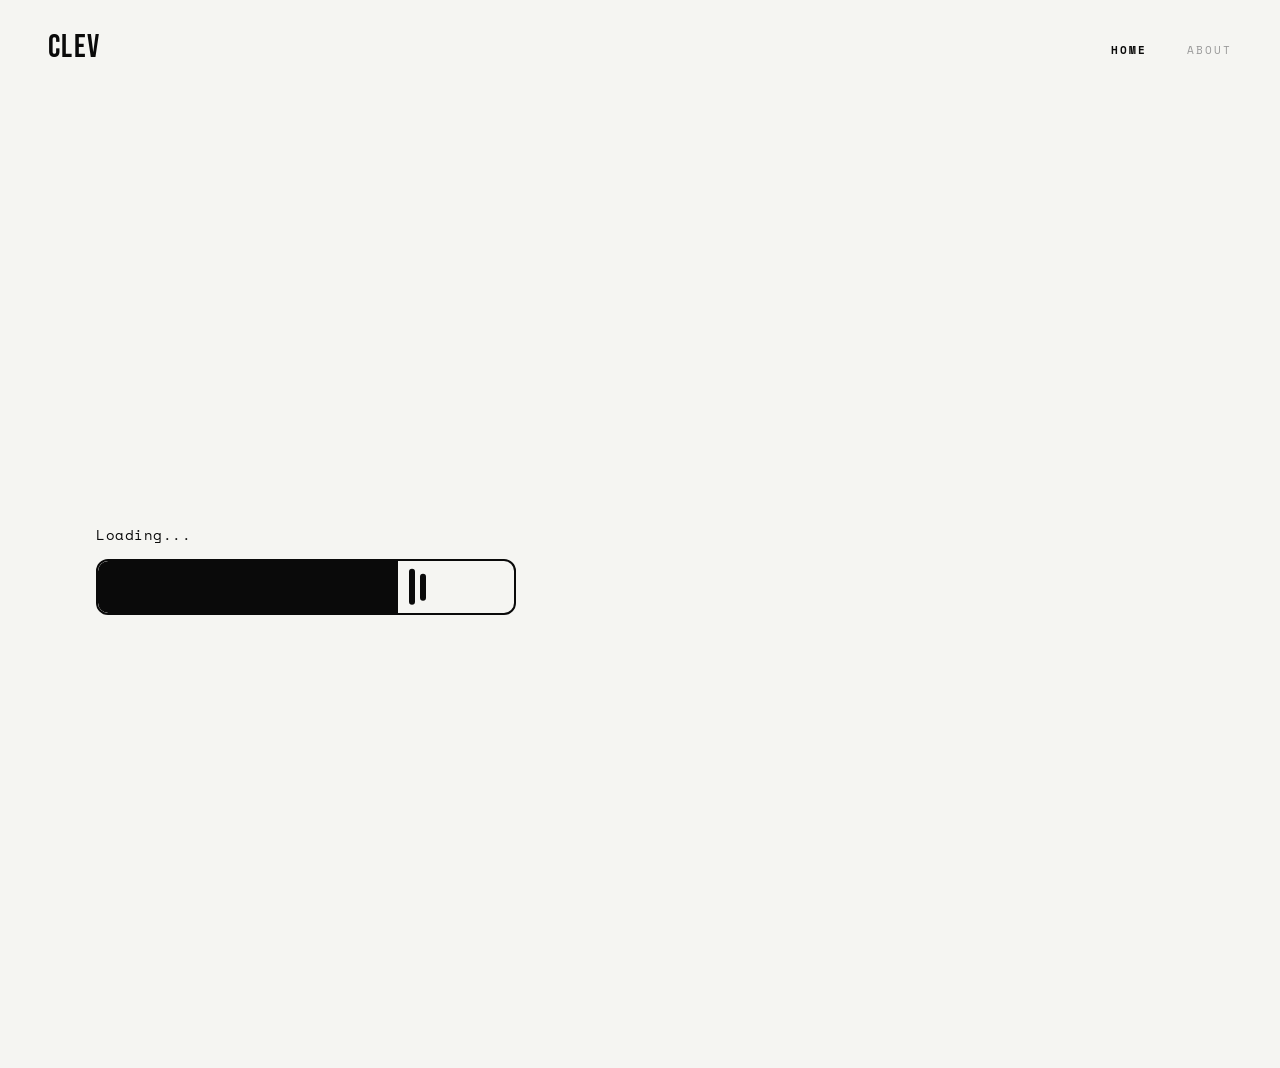
<file: index.html>
<!DOCTYPE html>
<html lang="en">
<head>
<meta charset="UTF-8">
<meta name="viewport" content="width=device-width, initial-scale=1.0">
<title>CLEV</title>
<link href="https://fonts.googleapis.com/css2?family=Space+Mono:wght@400;700&family=Bebas+Neue&display=swap" rel="stylesheet">
<style>
  *, *::before, *::after { margin: 0; padding: 0; box-sizing: border-box; }

  :root {
    --black: #0a0a0a;
    --white: #f5f5f2;
    --gray: #999;
    --track-h: 56px;
    --radius: 12px;
  }

  html, body {
    height: 100%;
    background: var(--white);
    color: var(--black);
    font-family: 'Space Mono', monospace;
  }

  /* ── NAV ── */
  nav {
    position: fixed;
    top: 0; left: 0; right: 0;
    display: flex;
    justify-content: space-between;
    align-items: center;
    padding: 28px 48px;
    z-index: 100;
    background: var(--white);
  }

  .logo {
    font-family: 'Bebas Neue', sans-serif;
    font-size: 2rem;
    letter-spacing: 0.04em;
    color: var(--black);
    text-decoration: none;
  }

  .nav-links {
    display: flex;
    gap: 40px;
    list-style: none;
  }

  .nav-links a {
    text-decoration: none;
    font-size: 0.7rem;
    letter-spacing: 0.18em;
    text-transform: uppercase;
    color: var(--black);
    font-weight: 700;
    transition: color 0.2s;
  }

  .nav-links a.muted {
    color: var(--gray);
    font-weight: 400;
  }

  .nav-links a:hover { color: var(--black); }

  /* ── HERO ── */
  .hero {
    min-height: 100vh;
    display: flex;
    flex-direction: column;
    justify-content: center;
    padding: 0 48px;
  }

  .loading-label {
    font-size: 0.85rem;
    letter-spacing: 0.04em;
    color: var(--black);
    margin-bottom: 14px;
    opacity: 0;
    animation: fadeIn 0.4s ease 0.3s forwards;
  }

  /* ── PROGRESS TRACK ── */
  .track {
    width: 420px;
    height: var(--track-h);
    border: 2.5px solid var(--black);
    border-radius: var(--radius);
    position: relative;
    overflow: hidden;
    background: var(--white);
    opacity: 0;
    animation: fadeIn 0.4s ease 0.5s forwards;
  }

  .fill {
    position: absolute;
    top: 0; left: 0; bottom: 0;
    background: var(--black);
    border-radius: calc(var(--radius) - 2px) 0 0 calc(var(--radius) - 2px);
    width: 0%;
    animation: load 2.8s cubic-bezier(0.4, 0, 0.2, 1) 0.8s forwards;
  }

  /* The chunky "grip" handle at the fill edge */
  .grip {
    position: absolute;
    top: 50%;
    transform: translateY(-50%);
    right: -28px; /* starts off-screen left */
    display: flex;
    gap: 5px;
    align-items: center;
    height: 70%;
    animation: gripMove 2.8s cubic-bezier(0.4, 0, 0.2, 1) 0.8s forwards;
    z-index: 10;
  }

  .grip-bar {
    width: 6px;
    height: 100%;
    background: var(--black);
    border-radius: 3px;
  }

  /* second bar slightly shorter for visual interest */
  .grip-bar:nth-child(2) { height: 75%; }

  @keyframes load {
    0%   { width: 0%; }
    15%  { width: 8%; }
    40%  { width: 38%; }
    70%  { width: 62%; }
    88%  { width: 72%; }
    100% { width: 72%; }
  }

  @keyframes gripMove {
    0%   { right: calc(100% - 0%  - 28px); }
    15%  { right: calc(100% - 8%  - 28px); }
    40%  { right: calc(100% - 38% - 28px); }
    70%  { right: calc(100% - 62% - 28px); }
    88%  { right: calc(100% - 72% - 28px); }
    100% { right: calc(100% - 72% - 28px); }
  }

  @keyframes fadeIn {
    to { opacity: 1; }
  }

  /* ── DOTS (animated ellipsis) ── */
  .dots span {
    display: inline-block;
    animation: blink 1.4s infinite;
  }
  .dots span:nth-child(2) { animation-delay: 0.2s; }
  .dots span:nth-child(3) { animation-delay: 0.4s; }

  @keyframes blink {
    0%, 80%, 100% { opacity: 1; }
    40% { opacity: 0; }
  }

  /* ── ABOUT PAGE (hidden by default) ── */
  .page { display: none; }
  .page.active {
    display: flex;
    flex-direction: column;
    justify-content: center;
    padding: 120px 48px 48px;
    min-height: 100vh;
  }

  .about-title {
    font-family: 'Bebas Neue', sans-serif;
    font-size: clamp(4rem, 12vw, 10rem);
    line-height: 0.9;
    letter-spacing: 0.02em;
    margin-bottom: 48px;
  }

  .about-body {
    max-width: 560px;
    font-size: 0.82rem;
    line-height: 1.9;
    letter-spacing: 0.03em;
    color: #333;
  }

  .divider {
    width: 40px;
    height: 2px;
    background: var(--black);
    margin: 32px 0;
  }

  /* ── RESPONSIVE ── */
  @media (max-width: 600px) {
    nav { padding: 22px 24px; }
    .hero, .page.active { padding-left: 24px; padding-right: 24px; }
    .track { width: 100%; }
  }
</style>
</head>
<body>

<nav>
  <a href="#" class="logo" onclick="showPage('home'); return false;">CLEV</a>
  <ul class="nav-links">
    <li><a href="#" id="nav-home" onclick="showPage('home'); return false;">HOME</a></li>
    <li><a href="#" id="nav-about" class="muted" onclick="showPage('about'); return false;">ABOUT</a></li>
  </ul>
</nav>

<!-- HOME PAGE -->
<main class="page active" id="page-home">
  <div class="hero">
    <p class="loading-label">Loading<span class="dots"><span>.</span><span>.</span><span>.</span></span></p>
    <div class="track">
      <div class="fill"></div>
      <div class="grip">
        <div class="grip-bar"></div>
        <div class="grip-bar"></div>
      </div>
    </div>
  </div>
</main>

<!-- ABOUT PAGE -->
<section class="page" id="page-about">
  <h1 class="about-title">CLEV</h1>
</section>

<script>
  function showPage(name) {
    document.querySelectorAll('.page').forEach(p => p.classList.remove('active'));
    document.getElementById('page-' + name).classList.add('active');
    document.getElementById('nav-home').className = name === 'home' ? '' : 'muted';
    document.getElementById('nav-about').className = name === 'about' ? '' : 'muted';
    // Re-trigger loading animation when returning home
    if (name === 'home') {
      const fill = document.querySelector('.fill');
      const grip = document.querySelector('.grip');
      fill.style.animation = 'none';
      grip.style.animation = 'none';
      void fill.offsetWidth;
      fill.style.animation = '';
      grip.style.animation = '';
    }
  }
</script>
</body>
</html>
</file>
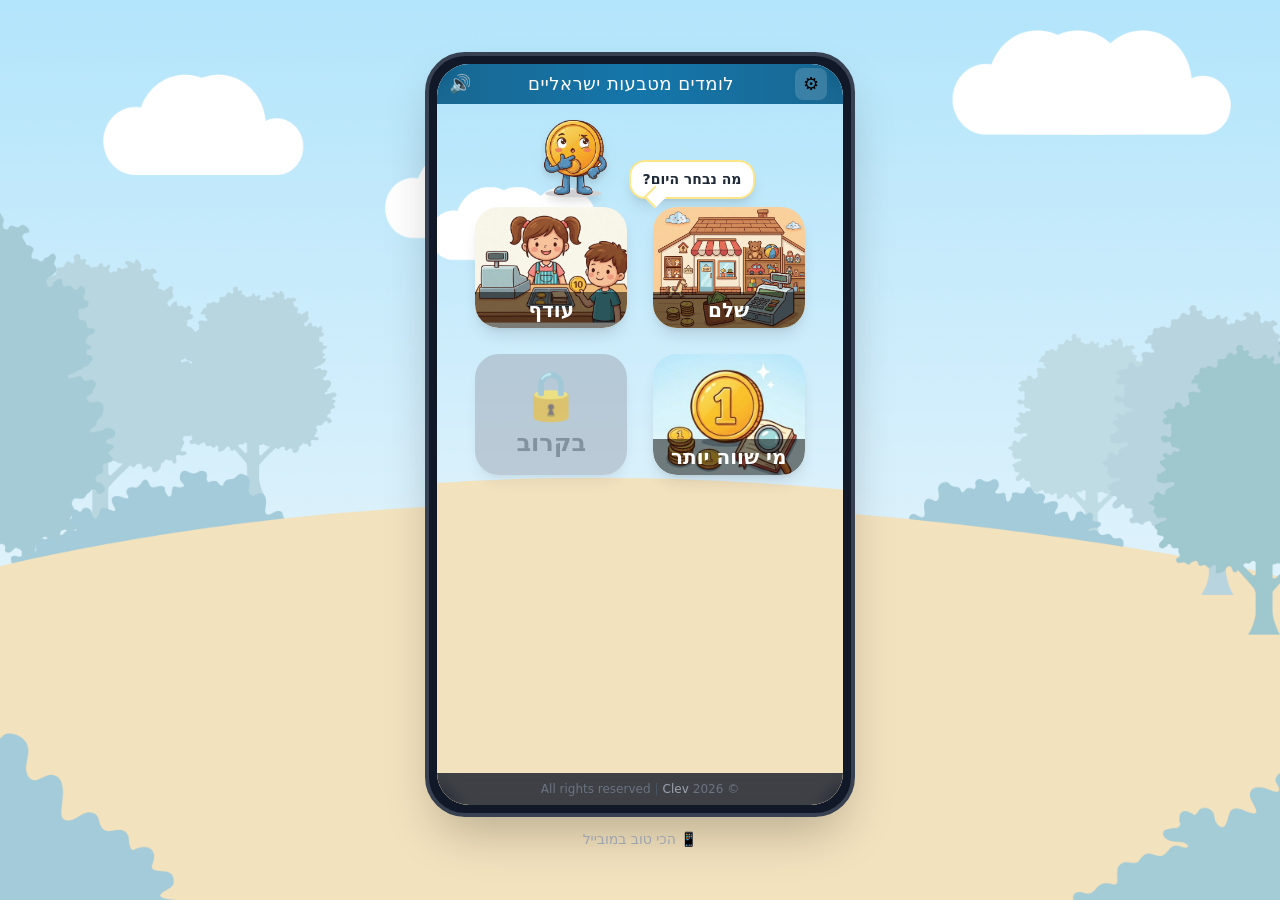
<file: playisraelicoin/index.html>
<!DOCTYPE html><html lang="he" dir="rtl"><head><meta charSet="utf-8"/><meta name="viewport" content="width=device-width, initial-scale=1"/><link rel="preload" as="image" href="/playisraelicoin/mascot/mascotidle.png"/><link rel="preload" as="image" href="/playisraelicoin/shop.png"/><link rel="preload" as="image" href="/playisraelicoin/change.png"/><link rel="preload" as="image" href="/playisraelicoin/learn.png"/><link rel="stylesheet" href="/playisraelicoin/_next/static/css/1e6c8ae2e22ee008.css" data-precedence="next"/><link rel="preload" as="script" fetchPriority="low" href="/playisraelicoin/_next/static/chunks/webpack-622a1532d28bc0e6.js"/><script src="/playisraelicoin/_next/static/chunks/fd9d1056-88c8a1669018f964.js" async=""></script><script src="/playisraelicoin/_next/static/chunks/117-ca8a5b1b01de8819.js" async=""></script><script src="/playisraelicoin/_next/static/chunks/main-app-2a820b22952d6107.js" async=""></script><script src="/playisraelicoin/_next/static/chunks/648-77a3b95d72fc6d21.js" async=""></script><script src="/playisraelicoin/_next/static/chunks/app/page-5ef52825dfd728b0.js" async=""></script><script src="/playisraelicoin/_next/static/chunks/app/layout-28145708964d3c2d.js" async=""></script><link rel="preload" href="https://www.googletagmanager.com/gtag/js?id=G-S4PG35SJS6" as="script"/><meta name="theme-color" content="#0c4a6e"/><title>לומדים מטבעות ישראליים</title><meta name="description" content="משחק חינוכי ללימוד מטבעות ישראליים לילדים"/><link rel="manifest" href="/playisraelicoin/manifest.json" crossorigin="use-credentials"/><link rel="icon" href="/playisraelicoin/favicon.svg"/><script src="/playisraelicoin/_next/static/chunks/polyfills-42372ed130431b0a.js" noModule=""></script></head><body class="overflow-hidden w-full h-full"><div class="fixed inset-0 overflow-hidden flex flex-col items-center justify-center"><div class="absolute inset-0 bg-cover bg-center" style="background-image:url(&#x27;/playisraelicoin/backgroungnew.png&#x27;)"></div><div class="hidden lg:block absolute inset-0 z-0"></div><div class=" relative z-10 flex flex-col w-full h-full md:max-w-[480px] lg:max-w-[430px] lg:h-[85vh] lg:rounded-[2.5rem] lg:border-4 lg:border-gray-700 lg:bg-gray-900 lg:p-2 lg:shadow-2xl "><div class="flex-1 flex flex-col overflow-hidden lg:rounded-[2rem] relative"><div class="hidden lg:block absolute inset-0 bg-cover bg-center" style="background-image:url(&#x27;/playisraelicoin/backgroungnew.png&#x27;)"></div><div class="relative z-10 flex flex-col w-full h-full"><div class="h-10 bg-gradient-to-r from-sky-800/90 via-sky-700/90 to-sky-800/90 backdrop-blur flex items-center shrink-0 z-30 px-3"><div class="w-10 flex items-center justify-center"><button aria-label="הגדרות" class="w-8 h-8 rounded-lg bg-white/15 hover:bg-white/25 flex items-center justify-center text-lg transition-colors cursor-pointer">⚙️</button></div><span class="flex-1 text-center text-lg text-white tracking-wide truncate px-2">לומדים מטבעות ישראליים</span><div class="flex items-center justify-center gap-1"></div></div><div class="flex-1 relative overflow-auto flex justify-center"><div class="w-full max-w-2xl relative"><div class="w-full h-full flex flex-col items-center relative max-w-2xl mx-auto"><div class="flex items-center gap-3 mt-4 mb-2"><div class="flex items-end gap-2 " dir="ltr"><div class="animate-bounce shrink-0"><img src="/playisraelicoin/mascot/mascotidle.png" alt="שקלי" width="96" height="96" class="object-contain drop-shadow-lg pointer-events-none"/></div><div class="relative bg-white rounded-2xl px-3 py-2 shadow-lg border-2 border-amber-200 max-w-[180px] animate-[tutorialStep_0.3s_ease-out]"><div class="text-sm font-bold text-gray-800 leading-snug text-center" dir="rtl">מה נבחר היום?</div><div class="absolute -bottom-2 left-4 w-4 h-4 bg-white border-b-2 border-l-2 border-amber-200 rotate-45"></div></div></div></div><div class="grid grid-cols-2 gap-[2vw] mb-auto px-[3vw] w-full"><a aria-label="שלם" class="rounded-3xl text-xl font-bold flex items-end justify-center transition-all duration-150 shadow-lg hover:scale-105 hover:shadow-xl active:scale-95 active:shadow-inner overflow-hidden relative aspect-[5/4]" href="/playisraelicoin/play/pay"><img src="/playisraelicoin/shop.png" alt="שלם" class="absolute inset-0 w-full h-full object-cover"/><span class="relative z-10 bg-black/50 text-white w-full text-center py-1 rounded-b-3xl">שלם</span></a><a aria-label="עודף" class="rounded-3xl text-xl font-bold flex items-end justify-center transition-all duration-150 shadow-lg hover:scale-105 hover:shadow-xl active:scale-95 active:shadow-inner overflow-hidden relative aspect-[5/4]" href="/playisraelicoin/play/change"><img src="/playisraelicoin/change.png" alt="עודף" class="absolute inset-0 w-full h-full object-cover"/><span class="relative z-10 bg-black/50 text-white w-full text-center py-1 rounded-b-3xl">עודף</span></a><a aria-label="מי שווה יותר" class="rounded-3xl text-xl font-bold flex items-end justify-center transition-all duration-150 shadow-lg hover:scale-105 hover:shadow-xl active:scale-95 active:shadow-inner overflow-hidden relative aspect-[5/4]" href="/playisraelicoin/play/compare"><img src="/playisraelicoin/learn.png" alt="מי שווה יותר" class="absolute inset-0 w-full h-full object-cover"/><span class="relative z-10 bg-black/50 text-white w-full text-center py-1 rounded-b-3xl">מי שווה יותר</span></a><div class="rounded-3xl text-2xl font-bold flex flex-col items-center justify-center gap-2 shadow-lg bg-gray-400/80 text-gray-600 cursor-not-allowed opacity-60 aspect-[5/4]"><span class="text-5xl">🔒</span><span>בקרוב</span></div></div></div></div></div><div class="h-8 bg-gray-900/80 backdrop-blur flex items-center justify-center shrink-0 z-30 gap-1"><span class="text-gray-500 text-xs">© <!-- -->2026</span><button class="text-gray-400 text-xs font-medium hover:text-white transition-colors bg-transparent border-none cursor-pointer">Clev</button><span class="text-gray-600 text-xs">|</span><span class="text-gray-500 text-xs">All rights reserved</span></div></div></div></div><p class="hidden lg:block mt-3 text-gray-400 text-sm relative z-10" dir="rtl">📱 הכי טוב במובייל</p></div><script src="/playisraelicoin/_next/static/chunks/webpack-622a1532d28bc0e6.js" async=""></script><script>(self.__next_f=self.__next_f||[]).push([0]);self.__next_f.push([2,null])</script><script>self.__next_f.push([1,"1:HL[\"/playisraelicoin/_next/static/css/1e6c8ae2e22ee008.css\",\"style\"]\n"])</script><script>self.__next_f.push([1,"2:I[2846,[],\"\"]\n4:I[9107,[],\"ClientPageRoot\"]\n5:I[7340,[\"648\",\"static/chunks/648-77a3b95d72fc6d21.js\",\"931\",\"static/chunks/app/page-5ef52825dfd728b0.js\"],\"default\",1]\n6:I[8003,[\"185\",\"static/chunks/app/layout-28145708964d3c2d.js\"],\"\"]\n7:I[1716,[\"185\",\"static/chunks/app/layout-28145708964d3c2d.js\"],\"default\"]\n8:I[4707,[],\"\"]\n9:I[6423,[],\"\"]\nb:I[1060,[],\"\"]\nc:[]\n"])</script><script>self.__next_f.push([1,"0:[\"$\",\"$L2\",null,{\"buildId\":\"skw85oHBTP6ix4rQ6b6yT\",\"assetPrefix\":\"/playisraelicoin\",\"urlParts\":[\"\",\"\"],\"initialTree\":[\"\",{\"children\":[\"__PAGE__\",{}]},\"$undefined\",\"$undefined\",true],\"initialSeedData\":[\"\",{\"children\":[\"__PAGE__\",{},[[\"$L3\",[\"$\",\"$L4\",null,{\"props\":{\"params\":{},\"searchParams\":{}},\"Component\":\"$5\"}],null],null],null]},[[[[\"$\",\"link\",\"0\",{\"rel\":\"stylesheet\",\"href\":\"/playisraelicoin/_next/static/css/1e6c8ae2e22ee008.css\",\"precedence\":\"next\",\"crossOrigin\":\"$undefined\"}]],[\"$\",\"html\",null,{\"lang\":\"he\",\"dir\":\"rtl\",\"suppressHydrationWarning\":true,\"children\":[[\"$\",\"head\",null,{\"children\":[[[\"$\",\"$L6\",null,{\"src\":\"https://www.googletagmanager.com/gtag/js?id=G-S4PG35SJS6\",\"strategy\":\"afterInteractive\"}],[\"$\",\"$L6\",null,{\"id\":\"google-analytics\",\"strategy\":\"afterInteractive\",\"children\":\"window.dataLayer=window.dataLayer||[];function gtag(){dataLayer.push(arguments);}gtag('js',new Date());gtag('config','G-S4PG35SJS6');\"}]],[\"$\",\"$L6\",null,{\"id\":\"microsoft-clarity\",\"strategy\":\"afterInteractive\",\"children\":\"(function(c,l,a,r,i,t,y){c[a]=c[a]||function(){(c[a].q=c[a].q||[]).push(arguments)};t=l.createElement(r);t.async=1;t.src=\\\"https://www.clarity.ms/tag/\\\"+i;y=l.getElementsByTagName(r)[0];y.parentNode.insertBefore(t,y);})(window,document,\\\"clarity\\\",\\\"script\\\",\\\"w3gc2pznbr\\\");\"}]]}],[\"$\",\"body\",null,{\"className\":\"overflow-hidden w-full h-full\",\"suppressHydrationWarning\":true,\"children\":[[\"$\",\"$L7\",null,{}],[\"$\",\"$L8\",null,{\"parallelRouterKey\":\"children\",\"segmentPath\":[\"children\"],\"error\":\"$undefined\",\"errorStyles\":\"$undefined\",\"errorScripts\":\"$undefined\",\"template\":[\"$\",\"$L9\",null,{}],\"templateStyles\":\"$undefined\",\"templateScripts\":\"$undefined\",\"notFound\":[[\"$\",\"title\",null,{\"children\":\"404: This page could not be found.\"}],[\"$\",\"div\",null,{\"style\":{\"fontFamily\":\"system-ui,\\\"Segoe UI\\\",Roboto,Helvetica,Arial,sans-serif,\\\"Apple Color Emoji\\\",\\\"Segoe UI Emoji\\\"\",\"height\":\"100vh\",\"textAlign\":\"center\",\"display\":\"flex\",\"flexDirection\":\"column\",\"alignItems\":\"center\",\"justifyContent\":\"center\"},\"children\":[\"$\",\"div\",null,{\"children\":[[\"$\",\"style\",null,{\"dangerouslySetInnerHTML\":{\"__html\":\"body{color:#000;background:#fff;margin:0}.next-error-h1{border-right:1px solid rgba(0,0,0,.3)}@media (prefers-color-scheme:dark){body{color:#fff;background:#000}.next-error-h1{border-right:1px solid rgba(255,255,255,.3)}}\"}}],[\"$\",\"h1\",null,{\"className\":\"next-error-h1\",\"style\":{\"display\":\"inline-block\",\"margin\":\"0 20px 0 0\",\"padding\":\"0 23px 0 0\",\"fontSize\":24,\"fontWeight\":500,\"verticalAlign\":\"top\",\"lineHeight\":\"49px\"},\"children\":\"404\"}],[\"$\",\"div\",null,{\"style\":{\"display\":\"inline-block\"},\"children\":[\"$\",\"h2\",null,{\"style\":{\"fontSize\":14,\"fontWeight\":400,\"lineHeight\":\"49px\",\"margin\":0},\"children\":\"This page could not be found.\"}]}]]}]}]],\"notFoundStyles\":[]}]]}]]}]],null],null],\"couldBeIntercepted\":false,\"initialHead\":[null,\"$La\"],\"globalErrorComponent\":\"$b\",\"missingSlots\":\"$Wc\"}]\n"])</script><script>self.__next_f.push([1,"a:[[\"$\",\"meta\",\"0\",{\"name\":\"viewport\",\"content\":\"width=device-width, initial-scale=1\"}],[\"$\",\"meta\",\"1\",{\"name\":\"theme-color\",\"content\":\"#0c4a6e\"}],[\"$\",\"meta\",\"2\",{\"charSet\":\"utf-8\"}],[\"$\",\"title\",\"3\",{\"children\":\"לומדים מטבעות ישראליים\"}],[\"$\",\"meta\",\"4\",{\"name\":\"description\",\"content\":\"משחק חינוכי ללימוד מטבעות ישראליים לילדים\"}],[\"$\",\"link\",\"5\",{\"rel\":\"manifest\",\"href\":\"/playisraelicoin/manifest.json\",\"crossOrigin\":\"use-credentials\"}],[\"$\",\"link\",\"6\",{\"rel\":\"icon\",\"href\":\"/playisraelicoin/favicon.svg\"}]]\n3:null\n"])</script></body></html>
</file>
<file: playisraelicoin/_next/static/css/1e6c8ae2e22ee008.css>
*,:after,:before{--tw-border-spacing-x:0;--tw-border-spacing-y:0;--tw-translate-x:0;--tw-translate-y:0;--tw-rotate:0;--tw-skew-x:0;--tw-skew-y:0;--tw-scale-x:1;--tw-scale-y:1;--tw-pan-x: ;--tw-pan-y: ;--tw-pinch-zoom: ;--tw-scroll-snap-strictness:proximity;--tw-gradient-from-position: ;--tw-gradient-via-position: ;--tw-gradient-to-position: ;--tw-ordinal: ;--tw-slashed-zero: ;--tw-numeric-figure: ;--tw-numeric-spacing: ;--tw-numeric-fraction: ;--tw-ring-inset: ;--tw-ring-offset-width:0px;--tw-ring-offset-color:#fff;--tw-ring-color:rgba(59,130,246,.5);--tw-ring-offset-shadow:0 0 #0000;--tw-ring-shadow:0 0 #0000;--tw-shadow:0 0 #0000;--tw-shadow-colored:0 0 #0000;--tw-blur: ;--tw-brightness: ;--tw-contrast: ;--tw-grayscale: ;--tw-hue-rotate: ;--tw-invert: ;--tw-saturate: ;--tw-sepia: ;--tw-drop-shadow: ;--tw-backdrop-blur: ;--tw-backdrop-brightness: ;--tw-backdrop-contrast: ;--tw-backdrop-grayscale: ;--tw-backdrop-hue-rotate: ;--tw-backdrop-invert: ;--tw-backdrop-opacity: ;--tw-backdrop-saturate: ;--tw-backdrop-sepia: ;--tw-contain-size: ;--tw-contain-layout: ;--tw-contain-paint: ;--tw-contain-style: }::backdrop{--tw-border-spacing-x:0;--tw-border-spacing-y:0;--tw-translate-x:0;--tw-translate-y:0;--tw-rotate:0;--tw-skew-x:0;--tw-skew-y:0;--tw-scale-x:1;--tw-scale-y:1;--tw-pan-x: ;--tw-pan-y: ;--tw-pinch-zoom: ;--tw-scroll-snap-strictness:proximity;--tw-gradient-from-position: ;--tw-gradient-via-position: ;--tw-gradient-to-position: ;--tw-ordinal: ;--tw-slashed-zero: ;--tw-numeric-figure: ;--tw-numeric-spacing: ;--tw-numeric-fraction: ;--tw-ring-inset: ;--tw-ring-offset-width:0px;--tw-ring-offset-color:#fff;--tw-ring-color:rgba(59,130,246,.5);--tw-ring-offset-shadow:0 0 #0000;--tw-ring-shadow:0 0 #0000;--tw-shadow:0 0 #0000;--tw-shadow-colored:0 0 #0000;--tw-blur: ;--tw-brightness: ;--tw-contrast: ;--tw-grayscale: ;--tw-hue-rotate: ;--tw-invert: ;--tw-saturate: ;--tw-sepia: ;--tw-drop-shadow: ;--tw-backdrop-blur: ;--tw-backdrop-brightness: ;--tw-backdrop-contrast: ;--tw-backdrop-grayscale: ;--tw-backdrop-hue-rotate: ;--tw-backdrop-invert: ;--tw-backdrop-opacity: ;--tw-backdrop-saturate: ;--tw-backdrop-sepia: ;--tw-contain-size: ;--tw-contain-layout: ;--tw-contain-paint: ;--tw-contain-style: }/*
! tailwindcss v3.4.19 | MIT License | https://tailwindcss.com
*/*,:after,:before{box-sizing:border-box;border:0 solid #e5e7eb}:after,:before{--tw-content:""}:host,html{line-height:1.5;-webkit-text-size-adjust:100%;-moz-tab-size:4;-o-tab-size:4;tab-size:4;font-family:ui-sans-serif,system-ui,sans-serif,Apple Color Emoji,Segoe UI Emoji,Segoe UI Symbol,Noto Color Emoji;font-feature-settings:normal;font-variation-settings:normal;-webkit-tap-highlight-color:transparent}body{margin:0;line-height:inherit}hr{height:0;color:inherit;border-top-width:1px}abbr:where([title]){-webkit-text-decoration:underline dotted;text-decoration:underline dotted}h1,h2,h3,h4,h5,h6{font-size:inherit;font-weight:inherit}a{color:inherit;text-decoration:inherit}b,strong{font-weight:bolder}code,kbd,pre,samp{font-family:ui-monospace,SFMono-Regular,Menlo,Monaco,Consolas,Liberation Mono,Courier New,monospace;font-feature-settings:normal;font-variation-settings:normal;font-size:1em}small{font-size:80%}sub,sup{font-size:75%;line-height:0;position:relative;vertical-align:baseline}sub{bottom:-.25em}sup{top:-.5em}table{text-indent:0;border-color:inherit;border-collapse:collapse}button,input,optgroup,select,textarea{font-family:inherit;font-feature-settings:inherit;font-variation-settings:inherit;font-size:100%;font-weight:inherit;line-height:inherit;letter-spacing:inherit;color:inherit;margin:0;padding:0}button,select{text-transform:none}button,input:where([type=button]),input:where([type=reset]),input:where([type=submit]){-webkit-appearance:button;background-color:transparent;background-image:none}:-moz-focusring{outline:auto}:-moz-ui-invalid{box-shadow:none}progress{vertical-align:baseline}::-webkit-inner-spin-button,::-webkit-outer-spin-button{height:auto}[type=search]{-webkit-appearance:textfield;outline-offset:-2px}::-webkit-search-decoration{-webkit-appearance:none}::-webkit-file-upload-button{-webkit-appearance:button;font:inherit}summary{display:list-item}blockquote,dd,dl,figure,h1,h2,h3,h4,h5,h6,hr,p,pre{margin:0}fieldset{margin:0}fieldset,legend{padding:0}menu,ol,ul{list-style:none;margin:0;padding:0}dialog{padding:0}textarea{resize:vertical}input::-moz-placeholder,textarea::-moz-placeholder{opacity:1;color:#9ca3af}input::placeholder,textarea::placeholder{opacity:1;color:#9ca3af}[role=button],button{cursor:pointer}:disabled{cursor:default}audio,canvas,embed,iframe,img,object,svg,video{display:block;vertical-align:middle}img,video{max-width:100%;height:auto}[hidden]:where(:not([hidden=until-found])){display:none}.pointer-events-none{pointer-events:none}.visible{visibility:visible}.fixed{position:fixed}.absolute{position:absolute}.relative{position:relative}.inset-0{inset:0}.-bottom-2{bottom:-.5rem}.-left-1\.5{left:-.375rem}.-top-8{top:-2rem}.bottom-2{bottom:.5rem}.bottom-\[14px\]{bottom:14px}.left-0{left:0}.left-1\/2{left:50%}.left-3{left:.75rem}.left-4{left:1rem}.top-0\.5{top:.125rem}.top-1{top:.25rem}.top-3{top:.75rem}.z-0{z-index:0}.z-10{z-index:10}.z-20{z-index:20}.z-30{z-index:30}.z-50{z-index:50}.z-\[100\]{z-index:100}.mx-1{margin-left:.25rem;margin-right:.25rem}.mx-4{margin-left:1rem;margin-right:1rem}.mx-6{margin-left:1.5rem;margin-right:1.5rem}.mx-auto{margin-left:auto;margin-right:auto}.mb-1{margin-bottom:.25rem}.mb-2{margin-bottom:.5rem}.mb-4{margin-bottom:1rem}.mb-auto{margin-bottom:auto}.ml-1{margin-left:.25rem}.ml-\[70px\]{margin-left:70px}.mr-0{margin-right:0}.mt-1{margin-top:.25rem}.mt-2{margin-top:.5rem}.mt-3{margin-top:.75rem}.mt-4{margin-top:1rem}.block{display:block}.inline{display:inline}.flex{display:flex}.grid{display:grid}.hidden{display:none}.aspect-\[5\/4\]{aspect-ratio:5/4}.aspect-square{aspect-ratio:1/1}.h-0\.5{height:.125rem}.h-10{height:2.5rem}.h-11{height:2.75rem}.h-16{height:4rem}.h-3{height:.75rem}.h-4{height:1rem}.h-5{height:1.25rem}.h-6{height:1.5rem}.h-7{height:1.75rem}.h-8{height:2rem}.h-9{height:2.25rem}.h-\[14px\]{height:14px}.h-\[40px\]{height:40px}.h-\[44px\]{height:44px}.h-\[48px\]{height:48px}.h-\[56px\]{height:56px}.h-\[70px\]{height:70px}.h-\[80px\]{height:80px}.h-\[86px\]{height:86px}.h-\[88px\]{height:88px}.h-full{height:100%}.max-h-\[90px\]{max-height:90px}.min-h-\[100px\]{min-height:100px}.min-h-\[90px\]{min-height:90px}.min-h-full{min-height:100%}.w-10{width:2.5rem}.w-11{width:2.75rem}.w-16{width:4rem}.w-24{width:6rem}.w-3{width:.75rem}.w-4{width:1rem}.w-5{width:1.25rem}.w-7{width:1.75rem}.w-8{width:2rem}.w-9{width:2.25rem}.w-\[3px\]{width:3px}.w-\[40px\]{width:40px}.w-\[44px\]{width:44px}.w-\[48px\]{width:48px}.w-\[56px\]{width:56px}.w-\[88px\]{width:88px}.w-auto{width:auto}.w-full{width:100%}.min-w-0{min-width:0}.max-w-2xl{max-width:42rem}.max-w-\[10rem\]{max-width:10rem}.max-w-\[120px\]{max-width:120px}.max-w-\[14rem\]{max-width:14rem}.max-w-\[180px\]{max-width:180px}.max-w-\[30\%\]{max-width:30%}.max-w-\[40\%\]{max-width:40%}.max-w-full{max-width:100%}.max-w-sm{max-width:24rem}.max-w-xs{max-width:20rem}.flex-1{flex:1 1 0%}.shrink-0{flex-shrink:0}.-translate-x-1\/2{--tw-translate-x:-50%}.-translate-x-1\/2,.rotate-45{transform:translate(var(--tw-translate-x),var(--tw-translate-y)) rotate(var(--tw-rotate)) skewX(var(--tw-skew-x)) skewY(var(--tw-skew-y)) scaleX(var(--tw-scale-x)) scaleY(var(--tw-scale-y))}.rotate-45{--tw-rotate:45deg}.rotate-\[-45deg\]{--tw-rotate:-45deg}.rotate-\[-45deg\],.scale-105{transform:translate(var(--tw-translate-x),var(--tw-translate-y)) rotate(var(--tw-rotate)) skewX(var(--tw-skew-x)) skewY(var(--tw-skew-y)) scaleX(var(--tw-scale-x)) scaleY(var(--tw-scale-y))}.scale-105{--tw-scale-x:1.05;--tw-scale-y:1.05}.scale-110{--tw-scale-x:1.1;--tw-scale-y:1.1}.scale-110,.transform{transform:translate(var(--tw-translate-x),var(--tw-translate-y)) rotate(var(--tw-rotate)) skewX(var(--tw-skew-x)) skewY(var(--tw-skew-y)) scaleX(var(--tw-scale-x)) scaleY(var(--tw-scale-y))}@keyframes medalDrop{0%{transform:translateY(-80px) scale(.5);opacity:0}60%{transform:translateY(10px) scale(1.1);opacity:1}to{transform:translateY(0) scale(1);opacity:1}}.animate-\[medalDrop_0\.6s_ease-out\]{animation:medalDrop .6s ease-out}.animate-\[slideIn_0\.3s_ease-out\]{animation:slideIn .3s ease-out}@keyframes starPop{0%{transform:scale(0) rotate(-45deg);opacity:0}60%{transform:scale(1.3) rotate(10deg);opacity:1}to{transform:scale(1) rotate(0);opacity:1}}.animate-\[starPop_0\.4s_ease-out\]{animation:starPop .4s ease-out}.animate-\[tutorialStep_0\.3s_ease-out\]{animation:tutorialStep .3s ease-out}.animate-\[tutorialStep_0\.4s_ease-out\]{animation:tutorialStep .4s ease-out}.animate-\[tutorialStep_0\.4s_ease-out_0\.2s_both\]{animation:tutorialStep .4s ease-out .2s both}.animate-\[tutorialStep_0\.4s_ease-out_0\.5s_both\]{animation:tutorialStep .4s ease-out .5s both}.animate-\[tutorialStep_0\.4s_ease-out_0\.8s_both\]{animation:tutorialStep .4s ease-out .8s both}.animate-\[tutorialStep_0\.4s_ease-out_1\.1s_both\]{animation:tutorialStep .4s ease-out 1.1s both}@keyframes tutorialStep{0%{opacity:0;transform:translateY(10px)}to{opacity:1;transform:translateY(0)}}.animate-\[tutorialStep_0\.4s_ease-out_1\.4s_both\]{animation:tutorialStep .4s ease-out 1.4s both}@keyframes bounce{0%,to{transform:translateY(-25%);animation-timing-function:cubic-bezier(.8,0,1,1)}50%{transform:none;animation-timing-function:cubic-bezier(0,0,.2,1)}}.animate-bounce{animation:bounce 1s infinite}@keyframes coinFly{0%{transform:translateY(60px) scale(1.4);opacity:.7}40%{transform:translateY(-10px) scale(.9);opacity:1}70%{transform:translateY(4px) scale(1.05);opacity:1}to{transform:translateY(0) scale(1);opacity:1}}.animate-coin-fly{animation:coinFly .45s cubic-bezier(.34,1.56,.64,1)}@keyframes fadeIn{0%{opacity:0}to{opacity:1}}.animate-fade-in{animation:fadeIn .3s ease-out}@keyframes floatUp{0%{transform:translateY(0) scale(1);opacity:1}50%{transform:translateY(-20px) scale(1.2);opacity:.8}to{transform:translateY(-40px) scale(.8);opacity:0}}.animate-float-up{animation:floatUp 1s ease-out forwards}@keyframes pulse{50%{opacity:.5}}.animate-pulse{animation:pulse 2s cubic-bezier(.4,0,.6,1) infinite}@keyframes slideIn{0%{transform:translateX(40px);opacity:0}to{transform:translateX(0);opacity:1}}.animate-slide-in{animation:slideIn .3s ease-out}@keyframes sparkle{0%,to{opacity:.4;transform:scale(.8)}50%{opacity:1;transform:scale(1.2)}}.animate-sparkle{animation:sparkle 1.5s ease-in-out infinite}.cursor-not-allowed{cursor:not-allowed}.cursor-pointer{cursor:pointer}.resize-none{resize:none}.grid-cols-2{grid-template-columns:repeat(2,minmax(0,1fr))}.grid-cols-3{grid-template-columns:repeat(3,minmax(0,1fr))}.flex-col{flex-direction:column}.flex-wrap{flex-wrap:wrap}.items-start{align-items:flex-start}.items-end{align-items:flex-end}.items-center{align-items:center}.items-stretch{align-items:stretch}.justify-center{justify-content:center}.justify-between{justify-content:space-between}.gap-0{gap:0}.gap-0\.5{gap:.125rem}.gap-1{gap:.25rem}.gap-1\.5{gap:.375rem}.gap-2{gap:.5rem}.gap-3{gap:.75rem}.gap-4{gap:1rem}.gap-5{gap:1.25rem}.gap-6{gap:1.5rem}.gap-\[2vw\]{gap:2vw}.-space-x-1>:not([hidden])~:not([hidden]){--tw-space-x-reverse:0;margin-right:calc(-.25rem * var(--tw-space-x-reverse));margin-left:calc(-.25rem * calc(1 - var(--tw-space-x-reverse)))}.self-stretch{align-self:stretch}.overflow-auto{overflow:auto}.overflow-hidden,.truncate{overflow:hidden}.truncate{text-overflow:ellipsis;white-space:nowrap}.rounded-2xl{border-radius:1rem}.rounded-3xl{border-radius:1.5rem}.rounded-full{border-radius:9999px}.rounded-lg{border-radius:.5rem}.rounded-xl{border-radius:.75rem}.rounded-b-3xl{border-bottom-right-radius:1.5rem;border-bottom-left-radius:1.5rem}.rounded-b-lg{border-bottom-right-radius:.5rem;border-bottom-left-radius:.5rem}.rounded-t-2xl{border-top-left-radius:1rem;border-top-right-radius:1rem}.border{border-width:1px}.border-2{border-width:2px}.border-4{border-width:4px}.border-b{border-bottom-width:1px}.border-b-0{border-bottom-width:0}.border-b-2{border-bottom-width:2px}.border-l{border-left-width:1px}.border-l-2{border-left-width:2px}.border-none{border-style:none}.border-amber-200{--tw-border-opacity:1;border-color:rgb(253 230 138/var(--tw-border-opacity,1))}.border-amber-300{--tw-border-opacity:1;border-color:rgb(252 211 77/var(--tw-border-opacity,1))}.border-amber-400{--tw-border-opacity:1;border-color:rgb(251 191 36/var(--tw-border-opacity,1))}.border-amber-500{--tw-border-opacity:1;border-color:rgb(245 158 11/var(--tw-border-opacity,1))}.border-emerald-300{--tw-border-opacity:1;border-color:rgb(110 231 183/var(--tw-border-opacity,1))}.border-emerald-400{--tw-border-opacity:1;border-color:rgb(52 211 153/var(--tw-border-opacity,1))}.border-gray-200{--tw-border-opacity:1;border-color:rgb(229 231 235/var(--tw-border-opacity,1))}.border-gray-300{--tw-border-opacity:1;border-color:rgb(209 213 219/var(--tw-border-opacity,1))}.border-gray-500{--tw-border-opacity:1;border-color:rgb(107 114 128/var(--tw-border-opacity,1))}.border-green-200{--tw-border-opacity:1;border-color:rgb(187 247 208/var(--tw-border-opacity,1))}.border-green-300{--tw-border-opacity:1;border-color:rgb(134 239 172/var(--tw-border-opacity,1))}.border-green-400{--tw-border-opacity:1;border-color:rgb(74 222 128/var(--tw-border-opacity,1))}.border-orange-400{--tw-border-opacity:1;border-color:rgb(251 146 60/var(--tw-border-opacity,1))}.border-pink-300{--tw-border-opacity:1;border-color:rgb(249 168 212/var(--tw-border-opacity,1))}.border-red-300{--tw-border-opacity:1;border-color:rgb(252 165 165/var(--tw-border-opacity,1))}.border-sky-300{--tw-border-opacity:1;border-color:rgb(125 211 252/var(--tw-border-opacity,1))}.border-white\/40{border-color:hsla(0,0%,100%,.4)}.bg-amber-100\/30{background-color:hsla(48,96%,89%,.3)}.bg-amber-400{--tw-bg-opacity:1;background-color:rgb(251 191 36/var(--tw-bg-opacity,1))}.bg-amber-400\/30{background-color:rgba(251,191,36,.3)}.bg-amber-50{--tw-bg-opacity:1;background-color:rgb(255 251 235/var(--tw-bg-opacity,1))}.bg-amber-500\/15{background-color:rgba(245,158,11,.15)}.bg-amber-500\/70{background-color:rgba(245,158,11,.7)}.bg-black\/50{background-color:rgba(0,0,0,.5)}.bg-black\/60{background-color:rgba(0,0,0,.6)}.bg-black\/75{background-color:rgba(0,0,0,.75)}.bg-emerald-200{--tw-bg-opacity:1;background-color:rgb(167 243 208/var(--tw-bg-opacity,1))}.bg-emerald-300{--tw-bg-opacity:1;background-color:rgb(110 231 183/var(--tw-bg-opacity,1))}.bg-emerald-50{--tw-bg-opacity:1;background-color:rgb(236 253 245/var(--tw-bg-opacity,1))}.bg-emerald-500\/10{background-color:rgba(16,185,129,.1)}.bg-gray-200{--tw-bg-opacity:1;background-color:rgb(229 231 235/var(--tw-bg-opacity,1))}.bg-gray-400{--tw-bg-opacity:1;background-color:rgb(156 163 175/var(--tw-bg-opacity,1))}.bg-gray-400\/80{background-color:rgba(156,163,175,.8)}.bg-gray-900\/80{background-color:rgba(17,24,39,.8)}.bg-green-100{--tw-bg-opacity:1;background-color:rgb(220 252 231/var(--tw-bg-opacity,1))}.bg-green-300{--tw-bg-opacity:1;background-color:rgb(134 239 172/var(--tw-bg-opacity,1))}.bg-green-500{--tw-bg-opacity:1;background-color:rgb(34 197 94/var(--tw-bg-opacity,1))}.bg-green-500\/50{background-color:rgba(34,197,94,.5)}.bg-orange-500\/10{background-color:rgba(249,115,22,.1)}.bg-pink-100{--tw-bg-opacity:1;background-color:rgb(252 231 243/var(--tw-bg-opacity,1))}.bg-red-50{--tw-bg-opacity:1;background-color:rgb(254 242 242/var(--tw-bg-opacity,1))}.bg-sky-100{--tw-bg-opacity:1;background-color:rgb(224 242 254/var(--tw-bg-opacity,1))}.bg-sky-500{--tw-bg-opacity:1;background-color:rgb(14 165 233/var(--tw-bg-opacity,1))}.bg-sky-600{--tw-bg-opacity:1;background-color:rgb(2 132 199/var(--tw-bg-opacity,1))}.bg-transparent{background-color:transparent}.bg-white{--tw-bg-opacity:1;background-color:rgb(255 255 255/var(--tw-bg-opacity,1))}.bg-white\/15{background-color:hsla(0,0%,100%,.15)}.bg-white\/20{background-color:hsla(0,0%,100%,.2)}.bg-white\/30{background-color:hsla(0,0%,100%,.3)}.bg-white\/50{background-color:hsla(0,0%,100%,.5)}.bg-white\/60{background-color:hsla(0,0%,100%,.6)}.bg-white\/80{background-color:hsla(0,0%,100%,.8)}.bg-white\/90{background-color:hsla(0,0%,100%,.9)}.bg-yellow-200{--tw-bg-opacity:1;background-color:rgb(254 240 138/var(--tw-bg-opacity,1))}.bg-yellow-400\/20{background-color:rgba(250,204,21,.2)}.bg-gradient-to-b{background-image:linear-gradient(to bottom,var(--tw-gradient-stops))}.bg-gradient-to-l{background-image:linear-gradient(to left,var(--tw-gradient-stops))}.bg-gradient-to-r{background-image:linear-gradient(to right,var(--tw-gradient-stops))}.from-amber-100{--tw-gradient-from:#fef3c7 var(--tw-gradient-from-position);--tw-gradient-to:hsla(48,96%,89%,0) var(--tw-gradient-to-position);--tw-gradient-stops:var(--tw-gradient-from),var(--tw-gradient-to)}.from-amber-400{--tw-gradient-from:#fbbf24 var(--tw-gradient-from-position);--tw-gradient-to:rgba(251,191,36,0) var(--tw-gradient-to-position);--tw-gradient-stops:var(--tw-gradient-from),var(--tw-gradient-to)}.from-amber-600{--tw-gradient-from:#d97706 var(--tw-gradient-from-position);--tw-gradient-to:rgba(217,119,6,0) var(--tw-gradient-to-position);--tw-gradient-stops:var(--tw-gradient-from),var(--tw-gradient-to)}.from-amber-700{--tw-gradient-from:#b45309 var(--tw-gradient-from-position);--tw-gradient-to:rgba(180,83,9,0) var(--tw-gradient-to-position);--tw-gradient-stops:var(--tw-gradient-from),var(--tw-gradient-to)}.from-emerald-400{--tw-gradient-from:#34d399 var(--tw-gradient-from-position);--tw-gradient-to:rgba(52,211,153,0) var(--tw-gradient-to-position);--tw-gradient-stops:var(--tw-gradient-from),var(--tw-gradient-to)}.from-emerald-50{--tw-gradient-from:#ecfdf5 var(--tw-gradient-from-position);--tw-gradient-to:rgba(236,253,245,0) var(--tw-gradient-to-position);--tw-gradient-stops:var(--tw-gradient-from),var(--tw-gradient-to)}.from-green-500{--tw-gradient-from:#22c55e var(--tw-gradient-from-position);--tw-gradient-to:rgba(34,197,94,0) var(--tw-gradient-to-position);--tw-gradient-stops:var(--tw-gradient-from),var(--tw-gradient-to)}.from-red-500{--tw-gradient-from:#ef4444 var(--tw-gradient-from-position);--tw-gradient-to:rgba(239,68,68,0) var(--tw-gradient-to-position);--tw-gradient-stops:var(--tw-gradient-from),var(--tw-gradient-to)}.from-sky-400{--tw-gradient-from:#38bdf8 var(--tw-gradient-from-position);--tw-gradient-to:rgba(56,189,248,0) var(--tw-gradient-to-position);--tw-gradient-stops:var(--tw-gradient-from),var(--tw-gradient-to)}.from-sky-500{--tw-gradient-from:#0ea5e9 var(--tw-gradient-from-position);--tw-gradient-to:rgba(14,165,233,0) var(--tw-gradient-to-position);--tw-gradient-stops:var(--tw-gradient-from),var(--tw-gradient-to)}.from-sky-700{--tw-gradient-from:#0369a1 var(--tw-gradient-from-position);--tw-gradient-to:rgba(3,105,161,0) var(--tw-gradient-to-position);--tw-gradient-stops:var(--tw-gradient-from),var(--tw-gradient-to)}.from-sky-800\/90{--tw-gradient-from:rgba(7,89,133,.9) var(--tw-gradient-from-position);--tw-gradient-to:rgba(7,89,133,0) var(--tw-gradient-to-position);--tw-gradient-stops:var(--tw-gradient-from),var(--tw-gradient-to)}.from-stone-100{--tw-gradient-from:#f5f5f4 var(--tw-gradient-from-position);--tw-gradient-to:hsla(60,5%,96%,0) var(--tw-gradient-to-position);--tw-gradient-stops:var(--tw-gradient-from),var(--tw-gradient-to)}.from-white\/30{--tw-gradient-from:hsla(0,0%,100%,.3) var(--tw-gradient-from-position);--tw-gradient-to:hsla(0,0%,100%,0) var(--tw-gradient-to-position);--tw-gradient-stops:var(--tw-gradient-from),var(--tw-gradient-to)}.from-yellow-50{--tw-gradient-from:#fefce8 var(--tw-gradient-from-position);--tw-gradient-to:hsla(55,92%,95%,0) var(--tw-gradient-to-position);--tw-gradient-stops:var(--tw-gradient-from),var(--tw-gradient-to)}.via-amber-200{--tw-gradient-to:hsla(48,97%,77%,0) var(--tw-gradient-to-position);--tw-gradient-stops:var(--tw-gradient-from),#fde68a var(--tw-gradient-via-position),var(--tw-gradient-to)}.via-amber-700{--tw-gradient-to:rgba(180,83,9,0) var(--tw-gradient-to-position);--tw-gradient-stops:var(--tw-gradient-from),#b45309 var(--tw-gradient-via-position),var(--tw-gradient-to)}.via-sky-600{--tw-gradient-to:rgba(2,132,199,0) var(--tw-gradient-to-position);--tw-gradient-stops:var(--tw-gradient-from),#0284c7 var(--tw-gradient-via-position),var(--tw-gradient-to)}.via-sky-700\/90{--tw-gradient-to:rgba(3,105,161,0) var(--tw-gradient-to-position);--tw-gradient-stops:var(--tw-gradient-from),rgba(3,105,161,.9) var(--tw-gradient-via-position),var(--tw-gradient-to)}.to-amber-800{--tw-gradient-to:#92400e var(--tw-gradient-to-position)}.to-amber-900{--tw-gradient-to:#78350f var(--tw-gradient-to-position)}.to-emerald-100{--tw-gradient-to:#d1fae5 var(--tw-gradient-to-position)}.to-emerald-400{--tw-gradient-to:#34d399 var(--tw-gradient-to-position)}.to-emerald-500{--tw-gradient-to:#10b981 var(--tw-gradient-to-position)}.to-green-300{--tw-gradient-to:#86efac var(--tw-gradient-to-position)}.to-green-50{--tw-gradient-to:#f0fdf4 var(--tw-gradient-to-position)}.to-rose-400{--tw-gradient-to:#fb7185 var(--tw-gradient-to-position)}.to-sky-500{--tw-gradient-to:#0ea5e9 var(--tw-gradient-to-position)}.to-sky-700{--tw-gradient-to:#0369a1 var(--tw-gradient-to-position)}.to-sky-800{--tw-gradient-to:#075985 var(--tw-gradient-to-position)}.to-sky-800\/90{--tw-gradient-to:rgba(7,89,133,.9) var(--tw-gradient-to-position)}.to-stone-50{--tw-gradient-to:#fafaf9 var(--tw-gradient-to-position)}.to-transparent{--tw-gradient-to:transparent var(--tw-gradient-to-position)}.to-yellow-100{--tw-gradient-to:#fef9c3 var(--tw-gradient-to-position)}.to-yellow-300{--tw-gradient-to:#fde047 var(--tw-gradient-to-position)}.to-yellow-700\/30{--tw-gradient-to:rgba(161,98,7,.3) var(--tw-gradient-to-position)}.bg-cover{background-size:cover}.bg-center{background-position:50%}.object-contain{-o-object-fit:contain;object-fit:contain}.object-cover{-o-object-fit:cover;object-fit:cover}.object-bottom{-o-object-position:bottom;object-position:bottom}.p-1{padding:.25rem}.p-1\.5{padding:.375rem}.p-2{padding:.5rem}.p-3{padding:.75rem}.p-5{padding:1.25rem}.p-6{padding:1.5rem}.px-12{padding-left:3rem;padding-right:3rem}.px-2{padding-left:.5rem;padding-right:.5rem}.px-2\.5{padding-left:.625rem;padding-right:.625rem}.px-3{padding-left:.75rem;padding-right:.75rem}.px-4{padding-left:1rem;padding-right:1rem}.px-6{padding-left:1.5rem;padding-right:1.5rem}.px-8{padding-left:2rem;padding-right:2rem}.px-\[3vw\]{padding-left:3vw;padding-right:3vw}.py-0\.5{padding-top:.125rem;padding-bottom:.125rem}.py-1{padding-top:.25rem;padding-bottom:.25rem}.py-1\.5{padding-top:.375rem;padding-bottom:.375rem}.py-2{padding-top:.5rem;padding-bottom:.5rem}.py-2\.5{padding-top:.625rem;padding-bottom:.625rem}.py-3{padding-top:.75rem;padding-bottom:.75rem}.py-4{padding-top:1rem;padding-bottom:1rem}.py-6{padding-top:1.5rem;padding-bottom:1.5rem}.pb-1{padding-bottom:.25rem}.pb-1\.5{padding-bottom:.375rem}.pb-2{padding-bottom:.5rem}.pb-4{padding-bottom:1rem}.pl-1{padding-left:.25rem}.pr-2\.5{padding-right:.625rem}.pt-1{padding-top:.25rem}.pt-1\.5{padding-top:.375rem}.pt-3{padding-top:.75rem}.pt-\[60px\]{padding-top:60px}.text-center{text-align:center}.text-2xl{font-size:1.5rem;line-height:2rem}.text-3xl{font-size:1.875rem;line-height:2.25rem}.text-4xl{font-size:2.25rem;line-height:2.5rem}.text-5xl{font-size:3rem;line-height:1}.text-6xl{font-size:3.75rem;line-height:1}.text-8xl{font-size:6rem;line-height:1}.text-9xl{font-size:8rem;line-height:1}.text-\[10px\]{font-size:10px}.text-base{font-size:1rem;line-height:1.5rem}.text-lg{font-size:1.125rem;line-height:1.75rem}.text-sm{font-size:.875rem;line-height:1.25rem}.text-xl{font-size:1.25rem;line-height:1.75rem}.text-xs{font-size:.75rem;line-height:1rem}.font-black{font-weight:900}.font-bold{font-weight:700}.font-extrabold{font-weight:800}.font-medium{font-weight:500}.leading-none{line-height:1}.leading-relaxed{line-height:1.625}.leading-snug{line-height:1.375}.leading-tight{line-height:1.25}.tracking-wide{letter-spacing:.025em}.text-amber-600{--tw-text-opacity:1;color:rgb(217 119 6/var(--tw-text-opacity,1))}.text-amber-700{--tw-text-opacity:1;color:rgb(180 83 9/var(--tw-text-opacity,1))}.text-amber-700\/70{color:rgba(180,83,9,.7)}.text-amber-800{--tw-text-opacity:1;color:rgb(146 64 14/var(--tw-text-opacity,1))}.text-amber-900{--tw-text-opacity:1;color:rgb(120 53 15/var(--tw-text-opacity,1))}.text-amber-900\/70{color:rgba(120,53,15,.7)}.text-emerald-600{--tw-text-opacity:1;color:rgb(5 150 105/var(--tw-text-opacity,1))}.text-emerald-700{--tw-text-opacity:1;color:rgb(4 120 87/var(--tw-text-opacity,1))}.text-emerald-900{--tw-text-opacity:1;color:rgb(6 78 59/var(--tw-text-opacity,1))}.text-gray-400{--tw-text-opacity:1;color:rgb(156 163 175/var(--tw-text-opacity,1))}.text-gray-500{--tw-text-opacity:1;color:rgb(107 114 128/var(--tw-text-opacity,1))}.text-gray-600{--tw-text-opacity:1;color:rgb(75 85 99/var(--tw-text-opacity,1))}.text-gray-700{--tw-text-opacity:1;color:rgb(55 65 81/var(--tw-text-opacity,1))}.text-gray-800{--tw-text-opacity:1;color:rgb(31 41 55/var(--tw-text-opacity,1))}.text-gray-900{--tw-text-opacity:1;color:rgb(17 24 39/var(--tw-text-opacity,1))}.text-green-600{--tw-text-opacity:1;color:rgb(22 163 74/var(--tw-text-opacity,1))}.text-green-700{--tw-text-opacity:1;color:rgb(21 128 61/var(--tw-text-opacity,1))}.text-green-800{--tw-text-opacity:1;color:rgb(22 101 52/var(--tw-text-opacity,1))}.text-green-900{--tw-text-opacity:1;color:rgb(20 83 45/var(--tw-text-opacity,1))}.text-orange-600{--tw-text-opacity:1;color:rgb(234 88 12/var(--tw-text-opacity,1))}.text-pink-700{--tw-text-opacity:1;color:rgb(190 24 93/var(--tw-text-opacity,1))}.text-red-500{--tw-text-opacity:1;color:rgb(239 68 68/var(--tw-text-opacity,1))}.text-sky-100{--tw-text-opacity:1;color:rgb(224 242 254/var(--tw-text-opacity,1))}.text-sky-700{--tw-text-opacity:1;color:rgb(3 105 161/var(--tw-text-opacity,1))}.text-white{--tw-text-opacity:1;color:rgb(255 255 255/var(--tw-text-opacity,1))}.text-white\/60{color:hsla(0,0%,100%,.6)}.text-white\/70{color:hsla(0,0%,100%,.7)}.text-yellow-200{--tw-text-opacity:1;color:rgb(254 240 138/var(--tw-text-opacity,1))}.text-yellow-300{--tw-text-opacity:1;color:rgb(253 224 71/var(--tw-text-opacity,1))}.opacity-0{opacity:0}.opacity-100{opacity:1}.opacity-30{opacity:.3}.opacity-40{opacity:.4}.opacity-60{opacity:.6}.shadow{--tw-shadow:0 1px 3px 0 rgba(0,0,0,.1),0 1px 2px -1px rgba(0,0,0,.1);--tw-shadow-colored:0 1px 3px 0 var(--tw-shadow-color),0 1px 2px -1px var(--tw-shadow-color)}.shadow,.shadow-2xl{box-shadow:var(--tw-ring-offset-shadow,0 0 #0000),var(--tw-ring-shadow,0 0 #0000),var(--tw-shadow)}.shadow-2xl{--tw-shadow:0 25px 50px -12px rgba(0,0,0,.25);--tw-shadow-colored:0 25px 50px -12px var(--tw-shadow-color)}.shadow-inner{--tw-shadow:inset 0 2px 4px 0 rgba(0,0,0,.05);--tw-shadow-colored:inset 0 2px 4px 0 var(--tw-shadow-color)}.shadow-inner,.shadow-lg{box-shadow:var(--tw-ring-offset-shadow,0 0 #0000),var(--tw-ring-shadow,0 0 #0000),var(--tw-shadow)}.shadow-lg{--tw-shadow:0 10px 15px -3px rgba(0,0,0,.1),0 4px 6px -4px rgba(0,0,0,.1);--tw-shadow-colored:0 10px 15px -3px var(--tw-shadow-color),0 4px 6px -4px var(--tw-shadow-color)}.shadow-md{--tw-shadow:0 4px 6px -1px rgba(0,0,0,.1),0 2px 4px -2px rgba(0,0,0,.1);--tw-shadow-colored:0 4px 6px -1px var(--tw-shadow-color),0 2px 4px -2px var(--tw-shadow-color)}.shadow-md,.shadow-sm{box-shadow:var(--tw-ring-offset-shadow,0 0 #0000),var(--tw-ring-shadow,0 0 #0000),var(--tw-shadow)}.shadow-sm{--tw-shadow:0 1px 2px 0 rgba(0,0,0,.05);--tw-shadow-colored:0 1px 2px 0 var(--tw-shadow-color)}.shadow-xl{--tw-shadow:0 20px 25px -5px rgba(0,0,0,.1),0 8px 10px -6px rgba(0,0,0,.1);--tw-shadow-colored:0 20px 25px -5px var(--tw-shadow-color),0 8px 10px -6px var(--tw-shadow-color);box-shadow:var(--tw-ring-offset-shadow,0 0 #0000),var(--tw-ring-shadow,0 0 #0000),var(--tw-shadow)}.shadow-green-500\/30{--tw-shadow-color:rgba(34,197,94,.3);--tw-shadow:var(--tw-shadow-colored)}.ring-2{--tw-ring-offset-shadow:var(--tw-ring-inset) 0 0 0 var(--tw-ring-offset-width) var(--tw-ring-offset-color);--tw-ring-shadow:var(--tw-ring-inset) 0 0 0 calc(2px + var(--tw-ring-offset-width)) var(--tw-ring-color)}.ring-2,.ring-4{box-shadow:var(--tw-ring-offset-shadow),var(--tw-ring-shadow),var(--tw-shadow,0 0 #0000)}.ring-4{--tw-ring-offset-shadow:var(--tw-ring-inset) 0 0 0 var(--tw-ring-offset-width) var(--tw-ring-offset-color);--tw-ring-shadow:var(--tw-ring-inset) 0 0 0 calc(4px + var(--tw-ring-offset-width)) var(--tw-ring-color)}.ring-transparent{--tw-ring-color:transparent}.ring-yellow-300{--tw-ring-opacity:1;--tw-ring-color:rgb(253 224 71/var(--tw-ring-opacity,1))}.drop-shadow-lg{--tw-drop-shadow:drop-shadow(0 10px 8px rgba(0,0,0,.04)) drop-shadow(0 4px 3px rgba(0,0,0,.1))}.drop-shadow-lg,.drop-shadow-md{filter:var(--tw-blur) var(--tw-brightness) var(--tw-contrast) var(--tw-grayscale) var(--tw-hue-rotate) var(--tw-invert) var(--tw-saturate) var(--tw-sepia) var(--tw-drop-shadow)}.drop-shadow-md{--tw-drop-shadow:drop-shadow(0 4px 3px rgba(0,0,0,.07)) drop-shadow(0 2px 2px rgba(0,0,0,.06))}.filter{filter:var(--tw-blur) var(--tw-brightness) var(--tw-contrast) var(--tw-grayscale) var(--tw-hue-rotate) var(--tw-invert) var(--tw-saturate) var(--tw-sepia) var(--tw-drop-shadow)}.backdrop-blur{--tw-backdrop-blur:blur(8px)}.backdrop-blur,.backdrop-blur-sm{backdrop-filter:var(--tw-backdrop-blur) var(--tw-backdrop-brightness) var(--tw-backdrop-contrast) var(--tw-backdrop-grayscale) var(--tw-backdrop-hue-rotate) var(--tw-backdrop-invert) var(--tw-backdrop-opacity) var(--tw-backdrop-saturate) var(--tw-backdrop-sepia)}.backdrop-blur-sm{--tw-backdrop-blur:blur(4px)}.transition-all{transition-property:all;transition-timing-function:cubic-bezier(.4,0,.2,1);transition-duration:.15s}.transition-colors{transition-property:color,background-color,border-color,text-decoration-color,fill,stroke;transition-timing-function:cubic-bezier(.4,0,.2,1);transition-duration:.15s}.transition-transform{transition-property:transform;transition-timing-function:cubic-bezier(.4,0,.2,1)}.duration-150,.transition-transform{transition-duration:.15s}.duration-200{transition-duration:.2s}.duration-500{transition-duration:.5s}.ease-in-out{transition-timing-function:cubic-bezier(.4,0,.2,1)}.ease-out{transition-timing-function:cubic-bezier(0,0,.2,1)}body,html{margin:0;padding:0;overflow:hidden;background:#1a1a2e}#__next,body,html{width:100%;height:100%}.btn-press{transition:transform .1s ease,box-shadow .1s ease}.btn-press:active{transform:scale(.95) translateY(2px);box-shadow:inset 0 2px 4px rgba(0,0,0,.15)}@media (hover:hover){.coin-hover:hover{box-shadow:0 0 14px rgba(251,191,36,.5);transform:translateY(-4px) scale(1.08)}}.coin-spinner{animation:coinSpin 1s linear infinite;display:inline-block}@keyframes coinSpin{0%{transform:rotateY(0deg)}to{transform:rotateY(1turn)}}.tray-placeholder{border:3px dashed rgba(217,119,6,.25);border-radius:9999px}.flip-container{perspective:600px}.flip-card{transition:transform .6s cubic-bezier(.4,0,.2,1);transform-style:preserve-3d;position:relative}.flip-card.flipped{transform:rotateY(180deg)}.flip-back,.flip-front{backface-visibility:hidden;position:absolute;inset:0;border-radius:9999px}.flip-back{transform:rotateY(180deg)}.sort-slot-active{box-shadow:0 0 0 3px rgba(34,197,94,.6);background:rgba(34,197,94,.1)}.sort-slot-wrong{animation:shake .4s ease-in-out}:focus-visible{outline:3px solid #facc15;outline-offset:2px;border-radius:8px}@media (prefers-reduced-motion:reduce){*,:after,:before{animation-duration:.01ms!important;animation-iteration-count:1!important;transition-duration:.01ms!important}}.hover\:translate-y-\[-4px\]:hover{--tw-translate-y:-4px}.hover\:scale-105:hover,.hover\:translate-y-\[-4px\]:hover{transform:translate(var(--tw-translate-x),var(--tw-translate-y)) rotate(var(--tw-rotate)) skewX(var(--tw-skew-x)) skewY(var(--tw-skew-y)) scaleX(var(--tw-scale-x)) scaleY(var(--tw-scale-y))}.hover\:scale-105:hover{--tw-scale-x:1.05;--tw-scale-y:1.05}.hover\:scale-110:hover{--tw-scale-x:1.1;--tw-scale-y:1.1}.hover\:scale-110:hover,.hover\:scale-\[1\.02\]:hover{transform:translate(var(--tw-translate-x),var(--tw-translate-y)) rotate(var(--tw-rotate)) skewX(var(--tw-skew-x)) skewY(var(--tw-skew-y)) scaleX(var(--tw-scale-x)) scaleY(var(--tw-scale-y))}.hover\:scale-\[1\.02\]:hover{--tw-scale-x:1.02;--tw-scale-y:1.02}.hover\:bg-amber-50:hover{--tw-bg-opacity:1;background-color:rgb(255 251 235/var(--tw-bg-opacity,1))}.hover\:bg-gray-300:hover{--tw-bg-opacity:1;background-color:rgb(209 213 219/var(--tw-bg-opacity,1))}.hover\:bg-gray-500:hover{--tw-bg-opacity:1;background-color:rgb(107 114 128/var(--tw-bg-opacity,1))}.hover\:bg-green-400:hover{--tw-bg-opacity:1;background-color:rgb(74 222 128/var(--tw-bg-opacity,1))}.hover\:bg-sky-200:hover{--tw-bg-opacity:1;background-color:rgb(186 230 253/var(--tw-bg-opacity,1))}.hover\:bg-sky-600:hover{--tw-bg-opacity:1;background-color:rgb(2 132 199/var(--tw-bg-opacity,1))}.hover\:bg-sky-700:hover{--tw-bg-opacity:1;background-color:rgb(3 105 161/var(--tw-bg-opacity,1))}.hover\:bg-white\/10:hover{background-color:hsla(0,0%,100%,.1)}.hover\:bg-white\/25:hover{background-color:hsla(0,0%,100%,.25)}.hover\:bg-white\/30:hover{background-color:hsla(0,0%,100%,.3)}.hover\:bg-white\/80:hover{background-color:hsla(0,0%,100%,.8)}.hover\:from-green-400:hover{--tw-gradient-from:#4ade80 var(--tw-gradient-from-position);--tw-gradient-to:rgba(74,222,128,0) var(--tw-gradient-to-position);--tw-gradient-stops:var(--tw-gradient-from),var(--tw-gradient-to)}.hover\:from-yellow-100:hover{--tw-gradient-from:#fef9c3 var(--tw-gradient-from-position);--tw-gradient-to:hsla(55,97%,88%,0) var(--tw-gradient-to-position);--tw-gradient-stops:var(--tw-gradient-from),var(--tw-gradient-to)}.hover\:to-emerald-300:hover{--tw-gradient-to:#6ee7b7 var(--tw-gradient-to-position)}.hover\:to-green-100:hover{--tw-gradient-to:#dcfce7 var(--tw-gradient-to-position)}.hover\:text-gray-600:hover{--tw-text-opacity:1;color:rgb(75 85 99/var(--tw-text-opacity,1))}.hover\:text-white:hover{--tw-text-opacity:1;color:rgb(255 255 255/var(--tw-text-opacity,1))}.hover\:shadow-xl:hover{--tw-shadow:0 20px 25px -5px rgba(0,0,0,.1),0 8px 10px -6px rgba(0,0,0,.1);--tw-shadow-colored:0 20px 25px -5px var(--tw-shadow-color),0 8px 10px -6px var(--tw-shadow-color);box-shadow:var(--tw-ring-offset-shadow,0 0 #0000),var(--tw-ring-shadow,0 0 #0000),var(--tw-shadow)}.hover\:ring-red-400:hover{--tw-ring-opacity:1;--tw-ring-color:rgb(248 113 113/var(--tw-ring-opacity,1))}.focus\:border-sky-400:focus{--tw-border-opacity:1;border-color:rgb(56 189 248/var(--tw-border-opacity,1))}.focus\:border-sky-500:focus{--tw-border-opacity:1;border-color:rgb(14 165 233/var(--tw-border-opacity,1))}.focus\:outline-none:focus{outline:2px solid transparent;outline-offset:2px}.active\:translate-y-0\.5:active{--tw-translate-y:0.125rem}.active\:translate-y-0\.5:active,.active\:translate-y-\[2px\]:active{transform:translate(var(--tw-translate-x),var(--tw-translate-y)) rotate(var(--tw-rotate)) skewX(var(--tw-skew-x)) skewY(var(--tw-skew-y)) scaleX(var(--tw-scale-x)) scaleY(var(--tw-scale-y))}.active\:translate-y-\[2px\]:active{--tw-translate-y:2px}.active\:scale-90:active{--tw-scale-x:.9;--tw-scale-y:.9}.active\:scale-90:active,.active\:scale-95:active{transform:translate(var(--tw-translate-x),var(--tw-translate-y)) rotate(var(--tw-rotate)) skewX(var(--tw-skew-x)) skewY(var(--tw-skew-y)) scaleX(var(--tw-scale-x)) scaleY(var(--tw-scale-y))}.active\:scale-95:active{--tw-scale-x:.95;--tw-scale-y:.95}.active\:shadow-inner:active{--tw-shadow:inset 0 2px 4px 0 rgba(0,0,0,.05);--tw-shadow-colored:inset 0 2px 4px 0 var(--tw-shadow-color);box-shadow:var(--tw-ring-offset-shadow,0 0 #0000),var(--tw-ring-shadow,0 0 #0000),var(--tw-shadow)}.disabled\:pointer-events-none:disabled{pointer-events:none}.disabled\:opacity-50:disabled{opacity:.5}@media (min-width:640px){.sm\:ml-\[80px\]{margin-left:80px}.sm\:inline{display:inline}.sm\:h-\[48px\]{height:48px}.sm\:h-\[52px\]{height:52px}.sm\:h-\[56px\]{height:56px}.sm\:h-\[64px\]{height:64px}.sm\:h-\[80px\]{height:80px}.sm\:h-\[95px\]{height:95px}.sm\:h-\[96px\]{height:96px}.sm\:max-h-\[110px\]{max-height:110px}.sm\:min-h-\[110px\]{min-height:110px}.sm\:w-\[48px\]{width:48px}.sm\:w-\[52px\]{width:52px}.sm\:w-\[56px\]{width:56px}.sm\:w-\[64px\]{width:64px}.sm\:gap-3{gap:.75rem}.sm\:p-3{padding:.75rem}.sm\:px-4{padding-left:1rem;padding-right:1rem}.sm\:pb-2{padding-bottom:.5rem}.sm\:pt-2{padding-top:.5rem}.sm\:text-lg{font-size:1.125rem;line-height:1.75rem}}@media (min-width:768px){.md\:bottom-4{bottom:1rem}.md\:left-4{left:1rem}.md\:ml-\[90px\]{margin-left:90px}.md\:flex{display:flex}.md\:hidden{display:none}.md\:h-\[106px\]{height:106px}.md\:h-\[110px\]{height:110px}.md\:h-\[55px\]{height:55px}.md\:h-\[56px\]{height:56px}.md\:h-\[62px\]{height:62px}.md\:h-\[72px\]{height:72px}.md\:h-\[90px\]{height:90px}.md\:h-\[96px\]{height:96px}.md\:max-h-\[130px\]{max-height:130px}.md\:min-h-\[130px\]{min-height:130px}.md\:w-\[55px\]{width:55px}.md\:w-\[56px\]{width:56px}.md\:w-\[62px\]{width:62px}.md\:w-\[72px\]{width:72px}.md\:w-\[96px\]{width:96px}.md\:max-w-\[480px\]{max-width:480px}.md\:grid-cols-3{grid-template-columns:repeat(3,minmax(0,1fr))}.md\:grid-cols-6{grid-template-columns:repeat(6,minmax(0,1fr))}.md\:gap-4{gap:1rem}.md\:gap-6{gap:1.5rem}.md\:px-10{padding-left:2.5rem;padding-right:2.5rem}}@media (min-width:1024px){.lg\:block{display:block}.lg\:h-\[85vh\]{height:85vh}.lg\:max-w-\[430px\]{max-width:430px}.lg\:rounded-\[2\.5rem\]{border-radius:2.5rem}.lg\:rounded-\[2rem\]{border-radius:2rem}.lg\:border-4{border-width:4px}.lg\:border-gray-700{--tw-border-opacity:1;border-color:rgb(55 65 81/var(--tw-border-opacity,1))}.lg\:bg-gray-900{--tw-bg-opacity:1;background-color:rgb(17 24 39/var(--tw-bg-opacity,1))}.lg\:p-2{padding:.5rem}.lg\:shadow-2xl{--tw-shadow:0 25px 50px -12px rgba(0,0,0,.25);--tw-shadow-colored:0 25px 50px -12px var(--tw-shadow-color);box-shadow:var(--tw-ring-offset-shadow,0 0 #0000),var(--tw-ring-shadow,0 0 #0000),var(--tw-shadow)}}
</file>
